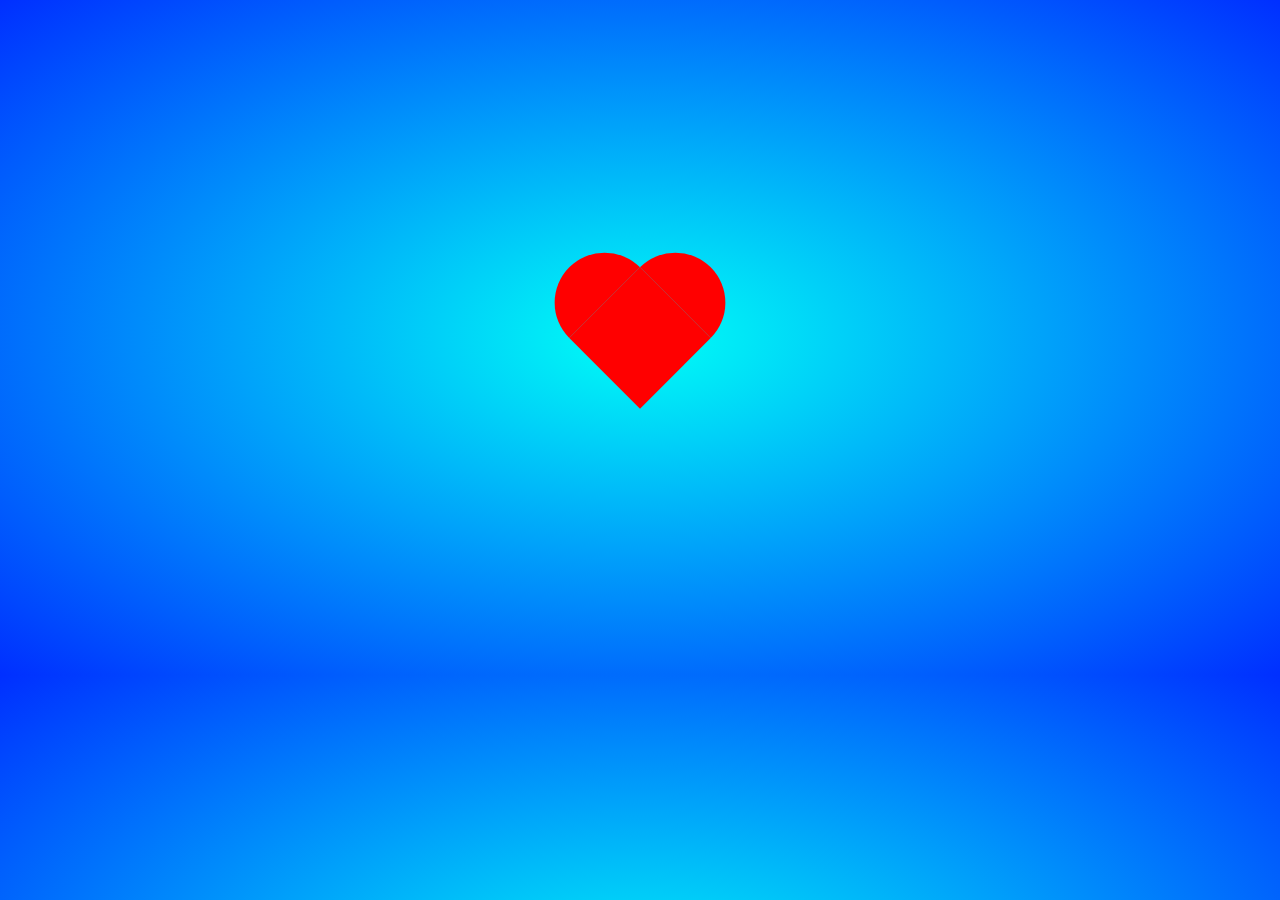
<file: Style haato.html>
<!doctype html>
<html>
    <head>
        <meta charset="utf-8">
        <title>Simp wokwokwokw</title>
        <link rel="stylesheet" href="style.css">
    </head>
    <body>
        <div class="heart"></div>
    </body>
</html>
</file>
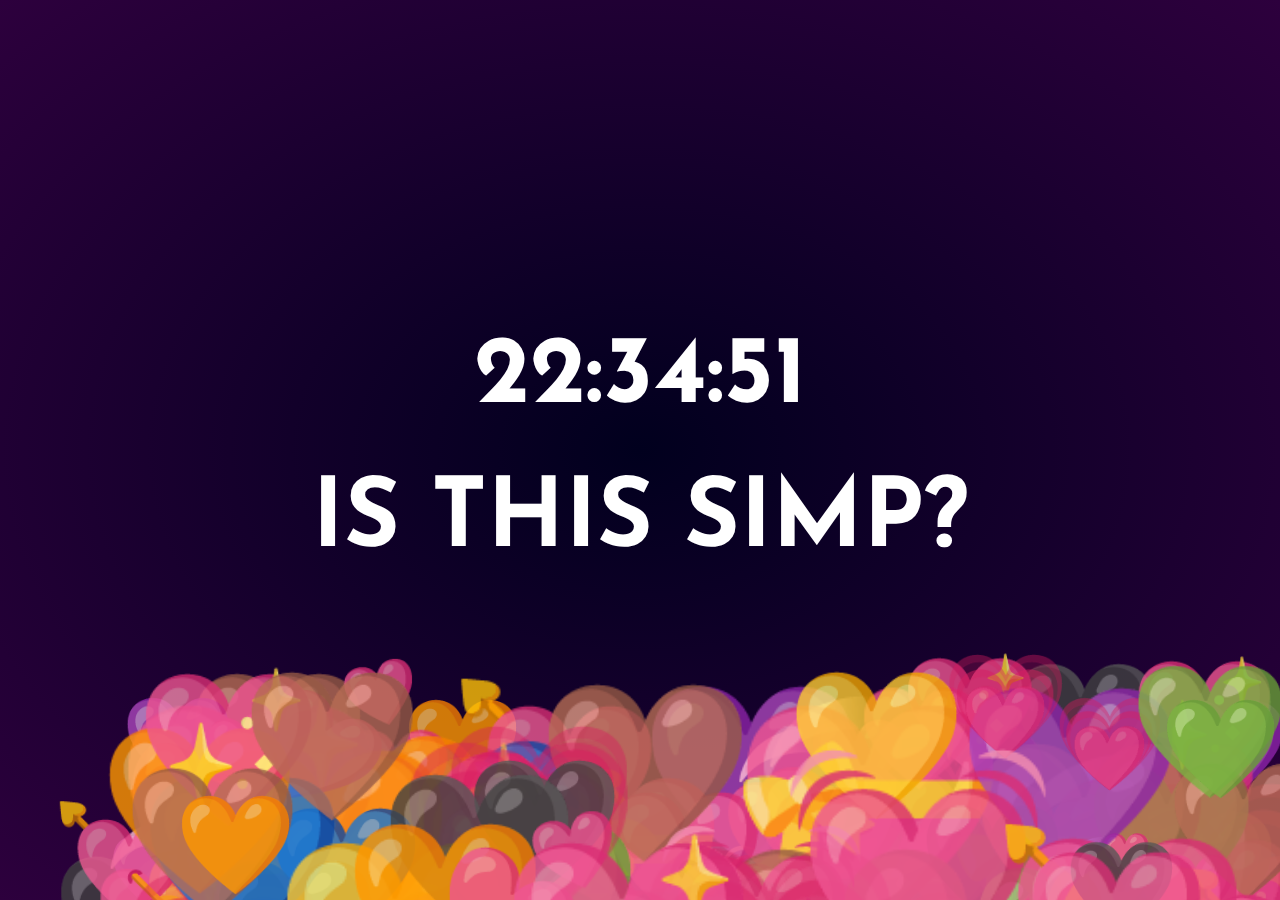
<file: Tes.html>
<!DOCTYPE html>
<html lang="en">
    <head>
        <title>Dasar SIMP</title>
        <meta charset="utf-8">
        <canvas id="bg"></canvas>
        <meta name="viewport" content="width=device-width; initial-scale=1.0; maximum-scale=1.0;">
        <link rel="stylesheet" href="Tes.css">
        <style>@import url('https://fonts.googleapis.com/css2?family=Josefin+Sans:ital,wght@0,300;0,400;0,500;0,600;0,700;1,300;1,400;1,500;1,600;1,700&display=swap');</style>
        <script src="Tes.js"></script>
    </head>
<main>
  <section>
    <section class="jam"><span id="jam">00</span>:<span id="menit">00</span>:<span id="detik">00</span>
    </section>
    <section class="teks">IS THIS <span class="glitch" data-teks="Bucin?">SIMP?</span></section>
  </section>
</main>
</html>
</file>
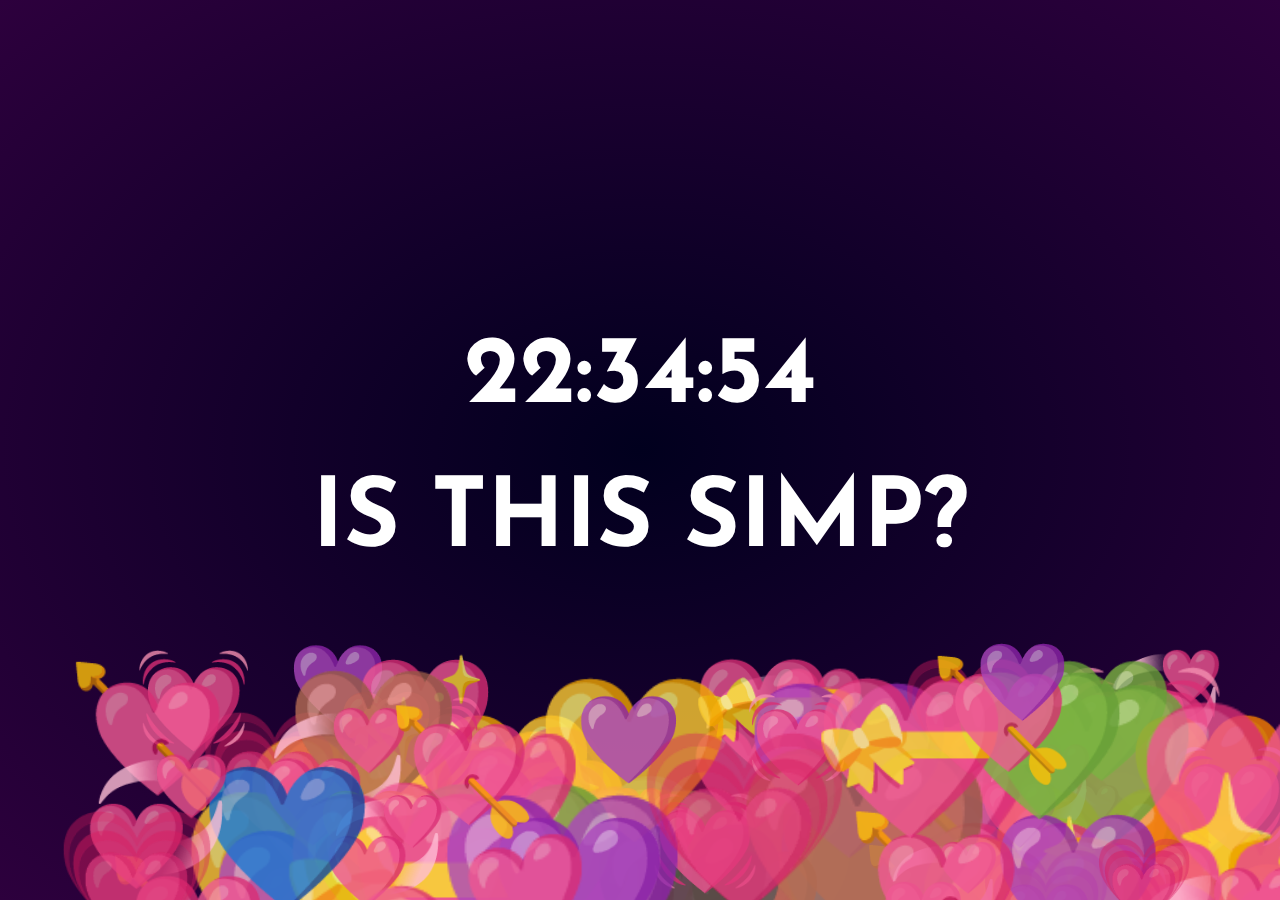
<file: SIMP/Tes.html>
<!DOCTYPE html>
<html lang="en">
    <head>
        <title>Dasar SIMP</title>
        <meta charset="utf-8">
        <canvas id="bg"></canvas>
        <meta name="viewport" content="width=device-width; initial-scale=1.0; maximum-scale=1.0;">
        <link rel="stylesheet" href="Tes.css">
        <style>@import url('https://fonts.googleapis.com/css2?family=Josefin+Sans:ital,wght@0,300;0,400;0,500;0,600;0,700;1,300;1,400;1,500;1,600;1,700&display=swap');</style>
        <script src="Tes.js"></script>
    </head>
<main>
  <section>
    <section class="jam"><span id="jam">00</span>:<span id="menit">00</span>:<span id="detik">00</span>
    </section>
    <section class="teks">IS THIS <span class="glitch" data-teks="Bucin?">SIMP?</span></section>
  </section>
</main>
</html>
</file>
<file: style.css>
body
{
    padding: 0;
    margin: 0;
    display: flex;
    justify-content: center;
    align-items: center;
    min-height: 75vh;
    background: radial-gradient(#00FFF6,#002FFF);
    animation: animate 1s linear infinite;
}
@keyframes animate
{
    0%
    {
        transform: scale(1);
    }
    20%
    {
        transform: scale(.8);
    }
    40%
    {
        transform: scale(1.2);
    }
    60%
    {
        transform: scale(1);
    }
    80%
    {
        transform: scale(1.3);
    }
    100%
    {
        transform: scale(1);
    }
}
.heart
{
    position: relative;
    width: 100px;
    height: 100px;
    background: #FF0000;
    transform: rotate(45deg);
}
.heart:before
{
    content: "";
    position: absolute;
    top: -50px;
    width: 100px;
    height: 50px;
    border-top-left-radius: 50px;
    border-top-right-radius: 50px;
    background: #FF0000;
}
.heart:after
{
    content: "";
    position: absolute;
    left: -50px;
    width: 50px;
    height: 100px;
    border-top-left-radius: 50px;
    border-bottom-left-radius: 50px;
    background: #FF0000;
}
</file>
<file: Tes.css>
*,
*::before,
*::after {
  box-sizing: border-box;
  padding: 0;
  margin: 0;
}

html {
  background: radial-gradient(#01001e,#2D003D);
  font-size: 16px;
}

body {
  min-height: 100vh;
  color: #fff;
  font-size: 1rem;
}

main {
  min-height: 100vh;
  display: flex;
  justify-content: center;
  align-items: center;
  font-family: "Josefin Sans", sans-serif;
}

.jam,
.teks {
  text-align: center;
  font-size: 6rem;
  font-weight: 700;
  margin: 3rem 0;
}

/* 
            @ Glitch Effect : https://css-tricks.com/glitch-effect-text-images-svg/
        */

.glitch {
  color: white;
  font-size: inherit;
  position: relative;
  width: 400px;
  margin: 0 auto;
}

@keyframes noise-anim {
  0% {
    clip: rect(22px, 9999px, 26px, 0);
  }

  5% {
    clip: rect(2px, 9999px, 30px, 0);
  }

  10% {
    clip: rect(73px, 9999px, 63px, 0);
  }

  15% {
    clip: rect(2px, 9999px, 13px, 0);
  }

  20% {
    clip: rect(85px, 9999px, 74px, 0);
  }

  25% {
    clip: rect(3px, 9999px, 41px, 0);
  }

  30% {
    clip: rect(11px, 9999px, 2px, 0);
  }

  35% {
    clip: rect(31px, 9999px, 73px, 0);
  }

  40% {
    clip: rect(44px, 9999px, 75px, 0);
  }

  45% {
    clip: rect(42px, 9999px, 54px, 0);
  }

  50% {
    clip: rect(51px, 9999px, 8px, 0);
  }

  55% {
    clip: rect(93px, 9999px, 83px, 0);
  }

  60% {
    clip: rect(33px, 9999px, 72px, 0);
  }

  65% {
    clip: rect(77px, 9999px, 72px, 0);
  }

  70% {
    clip: rect(11px, 9999px, 72px, 0);
  }

  75% {
    clip: rect(50px, 9999px, 2px, 0);
  }

  80% {
    clip: rect(11px, 9999px, 14px, 0);
  }

  85% {
    clip: rect(2px, 9999px, 32px, 0);
  }

  90% {
    clip: rect(32px, 9999px, 92px, 0);
  }

  95% {
    clip: rect(98px, 9999px, 8px, 0);
  }

  100% {
    clip: rect(97px, 9999px, 93px, 0);
  }
}

.glitch:after {
  content: attr(data-teks);
  position: absolute;
  left: 2px;
  text-shadow: -1px 0 red;
  top: 0;
  color: white;
  background: black;
  overflow: hidden;
  clip: rect(0, 900px, 0, 0);
  animation: noise-anim 2s infinite linear alternate-reverse;
}

@keyframes noise-anim-2 {
  0% {
    clip: rect(86px, 9999px, 16px, 0);
  }

  5% {
    clip: rect(81px, 9999px, 63px, 0);
  }

  10% {
    clip: rect(77px, 9999px, 39px, 0);
  }

  15% {
    clip: rect(54px, 9999px, 64px, 0);
  }

  20% {
    clip: rect(21px, 9999px, 39px, 0);
  }

  25% {
    clip: rect(24px, 9999px, 10px, 0);
  }

  30% {
    clip: rect(86px, 9999px, 42px, 0);
  }

  35% {
    clip: rect(17px, 9999px, 45px, 0);
  }

  40% {
    clip: rect(88px, 9999px, 46px, 0);
  }

  45% {
    clip: rect(54px, 9999px, 2px, 0);
  }

  50% {
    clip: rect(3px, 9999px, 46px, 0);
  }

  55% {
    clip: rect(23px, 9999px, 52px, 0);
  }

  60% {
    clip: rect(92px, 9999px, 22px, 0);
  }

  65% {
    clip: rect(75px, 9999px, 68px, 0);
  }

  70% {
    clip: rect(79px, 9999px, 81px, 0);
  }

  75% {
    clip: rect(24px, 9999px, 71px, 0);
  }

  80% {
    clip: rect(9px, 9999px, 95px, 0);
  }

  85% {
    clip: rect(55px, 9999px, 30px, 0);
  }

  90% {
    clip: rect(85px, 9999px, 10px, 0);
  }

  95% {
    clip: rect(91px, 9999px, 44px, 0);
  }

  100% {
    clip: rect(2px, 9999px, 46px, 0);
  }
}

.glitch:before {
  content: attr(data-text);
  position: absolute;
  left: -2px;
  text-shadow: 1px 0 blue;
  top: 0;
  color: white;
  background: black;
  overflow: hidden;
  clip: rect(0, 900px, 0, 0);
  animation: noise-anim-2 3s infinite linear alternate-reverse;
}

#bg {
  position: fixed;
  width: 100vw;
  height: 100vh;
  z-index: -1;
}

@media only screen and (max-width: 767px) {
  .jam,
  .teks {
    font-size: 3rem;
  }
}
</file>
<file: SIMP/Tes.css>
*,
*::before,
*::after {
  box-sizing: border-box;
  padding: 0;
  margin: 0;
}

html {
  background: radial-gradient(#01001e,#2D003D);
  font-size: 16px;
}

body {
  min-height: 100vh;
  color: #fff;
  font-size: 1rem;
}

main {
  min-height: 100vh;
  display: flex;
  justify-content: center;
  align-items: center;
  font-family: "Josefin Sans", sans-serif;
}

.jam,
.teks {
  text-align: center;
  font-size: 6rem;
  font-weight: 700;
  margin: 3rem 0;
}

/* 
            @ Glitch Effect : https://css-tricks.com/glitch-effect-text-images-svg/
        */

.glitch {
  color: white;
  font-size: inherit;
  position: relative;
  width: 400px;
  margin: 0 auto;
}

@keyframes noise-anim {
  0% {
    clip: rect(22px, 400px, 26px, 0);
  }

  5% {
    clip: rect(2px, 400px, 30px, 0);
  }

  10% {
    clip: rect(73px, 400px, 63px, 0);
  }

  15% {
    clip: rect(2px, 400px, 13px, 0);
  }

  20% {
    clip: rect(85px, 400px, 74px, 0);
  }

  25% {
    clip: rect(3px, 400px, 41px, 0);
  }

  30% {
    clip: rect(11px, 400px, 2px, 0);
  }

  35% {
    clip: rect(31px, 400px, 73px, 0);
  }

  40% {
    clip: rect(44px, 400px, 75px, 0);
  }

  45% {
    clip: rect(42px, 400px, 54px, 0);
  }

  50% {
    clip: rect(51px, 400px, 8px, 0);
  }

  55% {
    clip: rect(93px, 400px, 83px, 0);
  }

  60% {
    clip: rect(33px, 400px, 72px, 0);
  }

  65% {
    clip: rect(77px, 400px, 72px, 0);
  }

  70% {
    clip: rect(11px, 400px, 72px, 0);
  }

  75% {
    clip: rect(50px, 400px, 2px, 0);
  }

  80% {
    clip: rect(11px, 400px, 14px, 0);
  }

  85% {
    clip: rect(2px, 400px, 32px, 0);
  }

  90% {
    clip: rect(32px, 400px, 92px, 0);
  }

  95% {
    clip: rect(98px, 400px, 8px, 0);
  }

  100% {
    clip: rect(97px, 400px, 93px, 0);
  }
}

.glitch:after {
  content: attr(data-teks);
  position: absolute;
  left: 2px;
  text-shadow: -1px 0 red;
  top: 0;
  color: white;
  background: black;
  overflow: hidden;
  clip: rect(0, 900px, 0, 0);
  animation: noise-anim 2s infinite linear alternate-reverse;
}

@keyframes noise-anim-2 {
  0% {
    clip: rect(86px, 400px, 16px, 0);
  }

  5% {
    clip: rect(81px, 400px, 63px, 0);
  }

  10% {
    clip: rect(77px, 400px, 39px, 0);
  }

  15% {
    clip: rect(54px, 400px, 64px, 0);
  }

  20% {
    clip: rect(21px, 400px, 39px, 0);
  }

  25% {
    clip: rect(24px, 400px, 10px, 0);
  }

  30% {
    clip: rect(86px, 400px, 42px, 0);
  }

  35% {
    clip: rect(17px, 400px, 45px, 0);
  }

  40% {
    clip: rect(88px, 400px, 46px, 0);
  }

  45% {
    clip: rect(54px, 400px, 2px, 0);
  }

  50% {
    clip: rect(3px, 400px, 46px, 0);
  }

  55% {
    clip: rect(23px, 400px, 52px, 0);
  }

  60% {
    clip: rect(92px, 400px, 22px, 0);
  }

  65% {
    clip: rect(75px, 400px, 68px, 0);
  }

  70% {
    clip: rect(79px, 400px, 81px, 0);
  }

  75% {
    clip: rect(24px, 400px, 71px, 0);
  }

  80% {
    clip: rect(9px, 400px, 95px, 0);
  }

  85% {
    clip: rect(55px, 400px, 30px, 0);
  }

  90% {
    clip: rect(85px, 400px, 10px, 0);
  }

  95% {
    clip: rect(91px, 400px, 44px, 0);
  }

  100% {
    clip: rect(2px, 400px, 46px, 0);
  }
}

.glitch:before {
  content: attr(data-text);
  position: absolute;
  left: -2px;
  text-shadow: 1px 0 blue;
  top: 0;
  color: white;
  background: black;
  overflow: hidden;
  clip: rect(0, 900px, 0, 0);
  animation: noise-anim-2 3s infinite linear alternate-reverse;
}

#bg {
  position: fixed;
  width: 100vw;
  height: 100vh;
  z-index: -1;
}

@media only screen and (max-width: 767px) {
  .jam,
  .teks {
    font-size: 3rem;
  }
}
</file>
